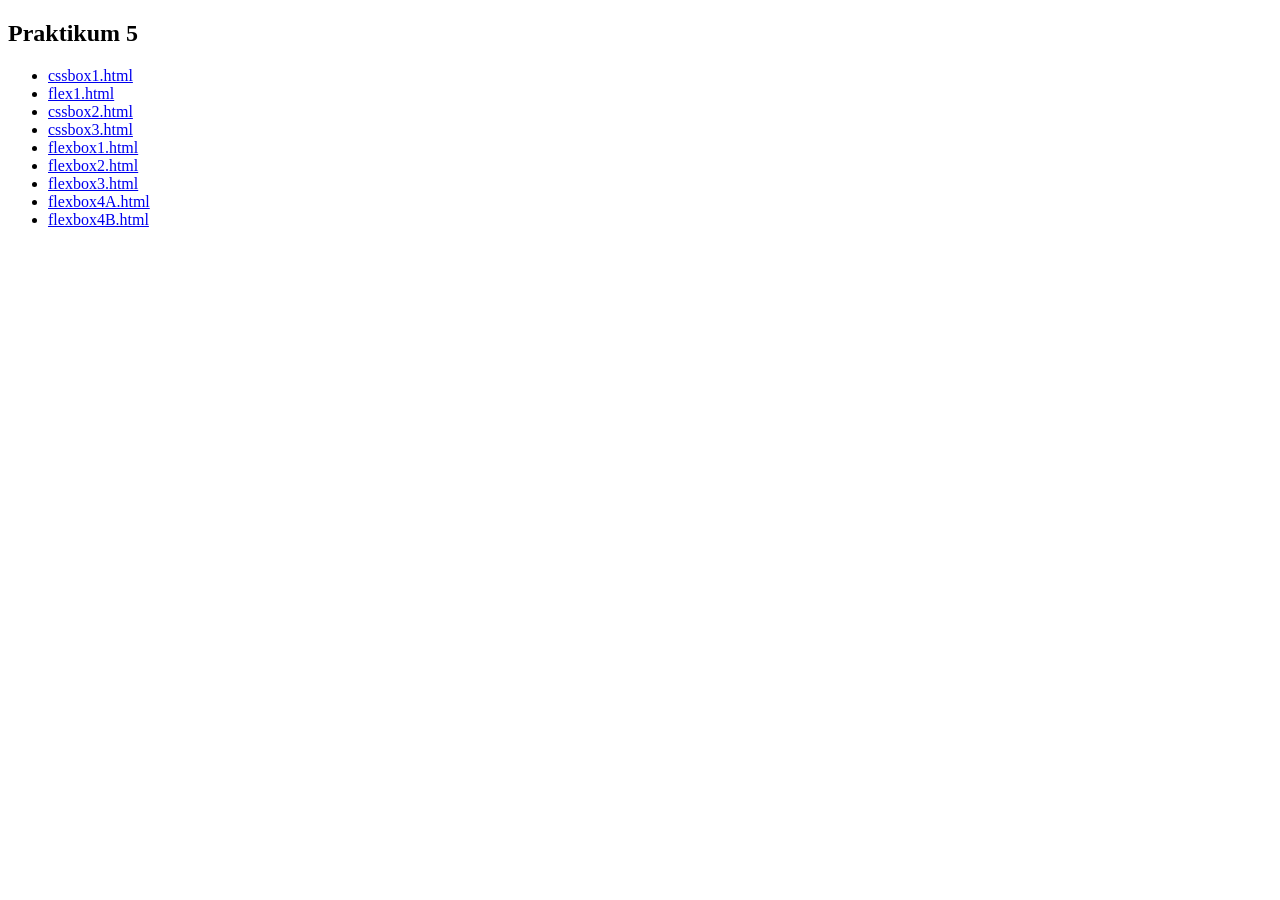
<file: index.html>
<!DOCTYPE html>
<html lang="id">

<head>
  <meta charset="UTF-8">
  <meta name="viewport" content="width=device-width, initial-scale=1">
  <title>Praktikum 5</title>
  <link rel="stylesheet" href="css/box.css">
</head>

<body>
  <h2>Praktikum 5</h2>
  <ul>
    <li><a href="cssbox1.html">cssbox1.html</a></li>
    <li><a href="flex1.html">flex1.html</a></li>
    <li><a href="cssbox2.html">cssbox2.html</a></li>
    <li><a href="cssbox3.html">cssbox3.html</a></li>
    <li><a href="flexbox1.html">flexbox1.html</a></li>
    <li><a href="flexbox2.html">flexbox2.html</a></li>
    <li><a href="flexbox3.html">flexbox3.html</a></li>
    <li><a href="flexbox4A.html">flexbox4A.html</a></li>
    <li><a href="flexbox4B.html">flexbox4B.html</a></li>
  </ul>
</body>

</html>
</file>
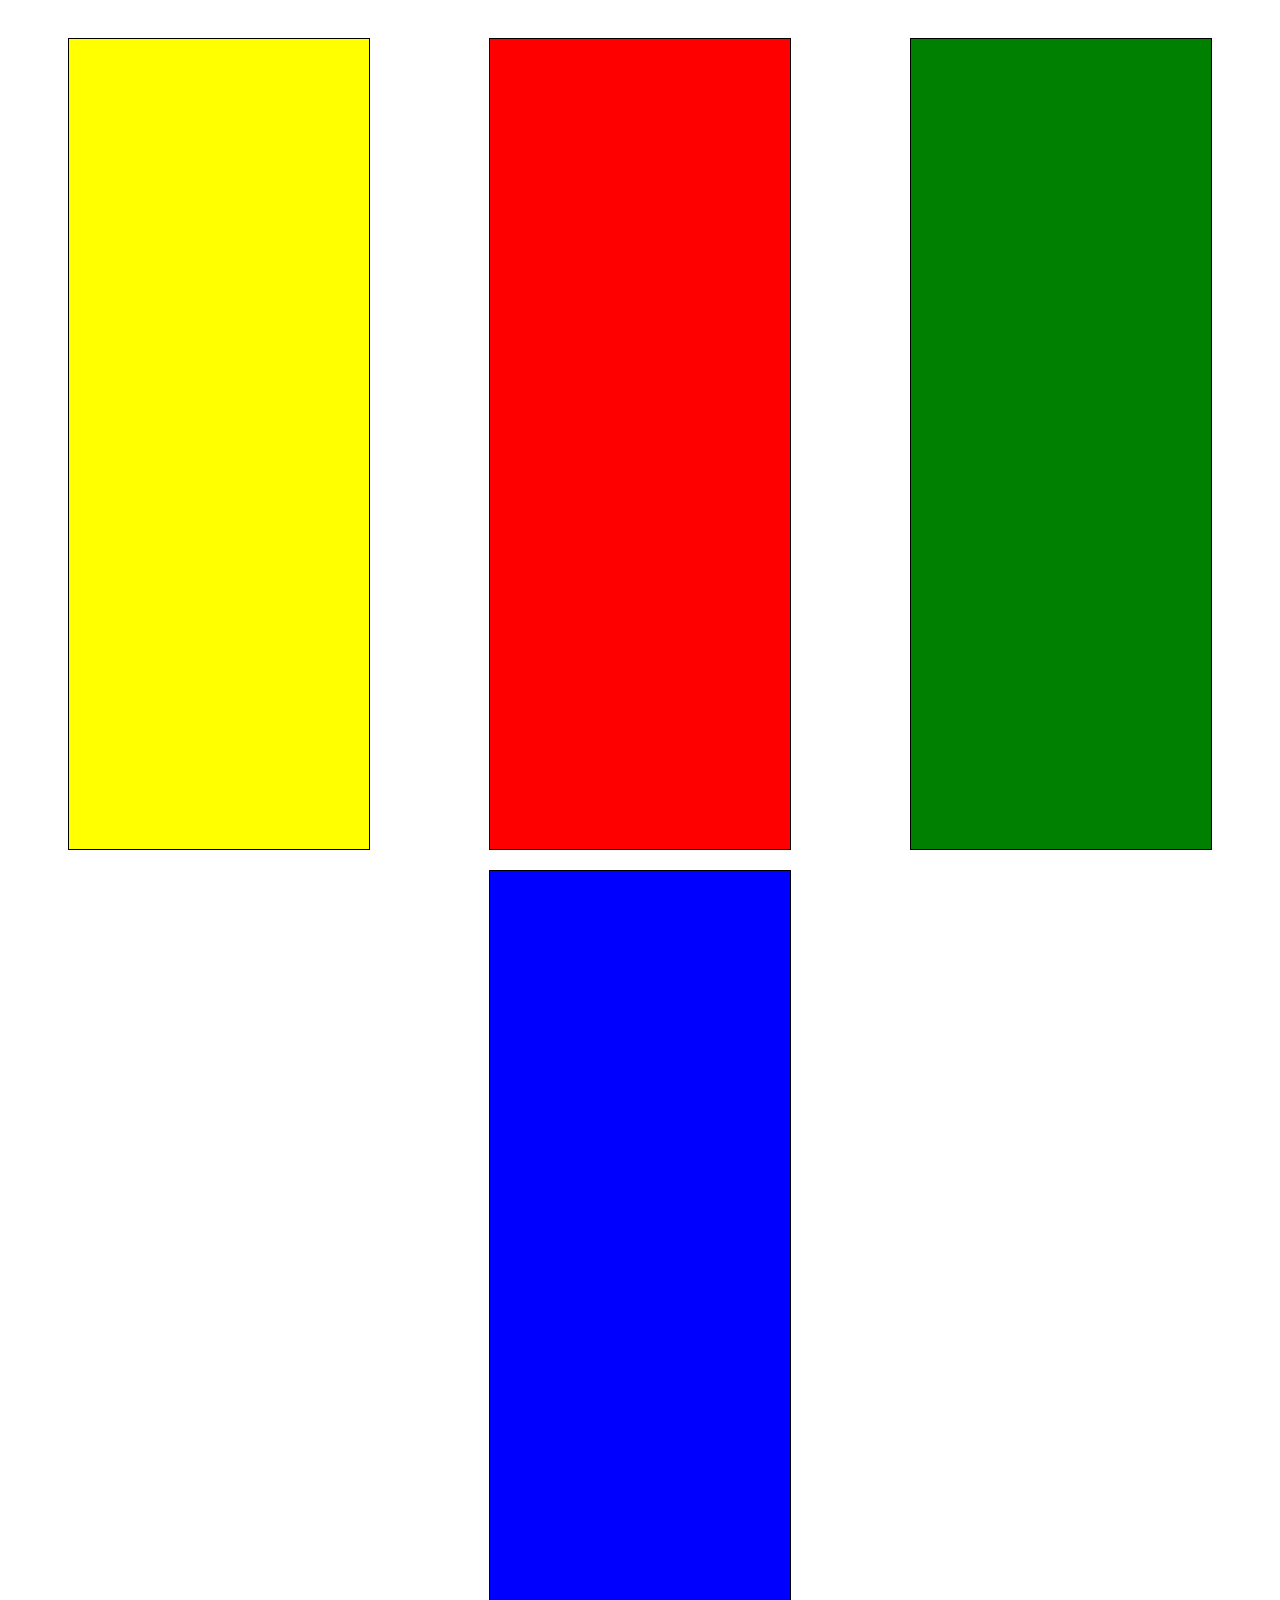
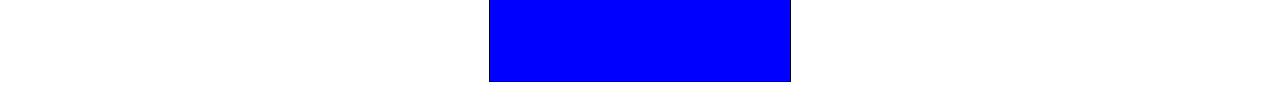
<file: cssbox1.html>
<!DOCTYPE html>
<html lang="en">
<head>
    <meta charset="UTF-8">
    <meta name="viewport" content="width=device-width, initial-scale=1.0">
    <title>Praktikum5.1</title>
    <link rel="stylesheet" href="./css/box.css">
</head>
<body>
    <div class="conteiner">
        <div class="box1"></div>
         <div class="box2"></div>
          <div class="box3"></div>
           <div class="box4"></div>
    </div>
</body>
</html>
</file>
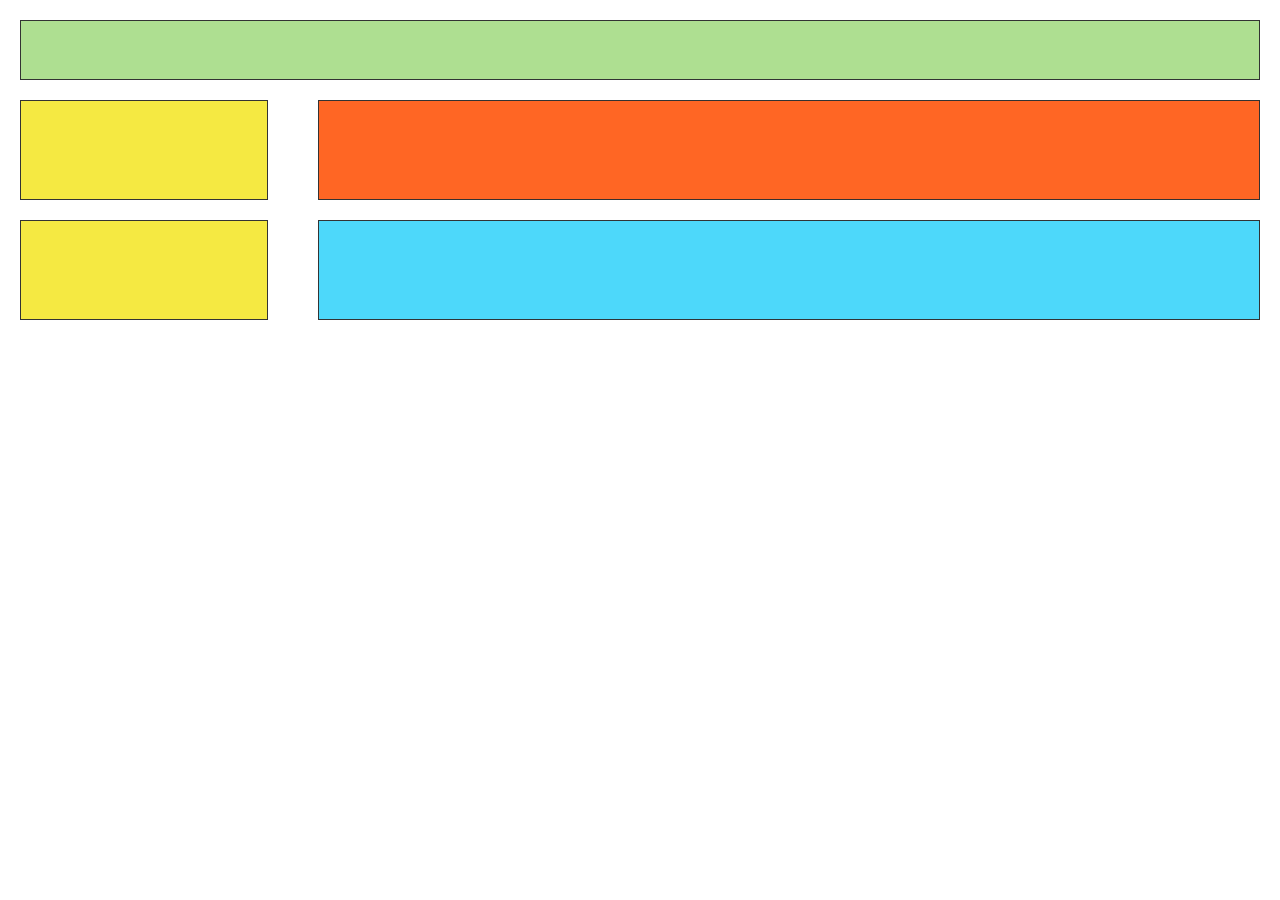
<file: cssbox2.html>
<!DOCTYPE html>
<html lang="id">

<head>
    <meta charset="UTF-8">
    <meta name="viewport" content="width=device-width, initial-scale=1">
    <title>praktikum 7.2</title>
    <link rel="stylesheet" href="css/box2.css">
</head>

<body>
    <div class="header"></div>
    <div class="kecil kuning"></div>
    <div class="besar oranye"></div>
    <div class="kecil kuning"></div>
    <div class="besar biru"></div>
</body>

</html>
</file>
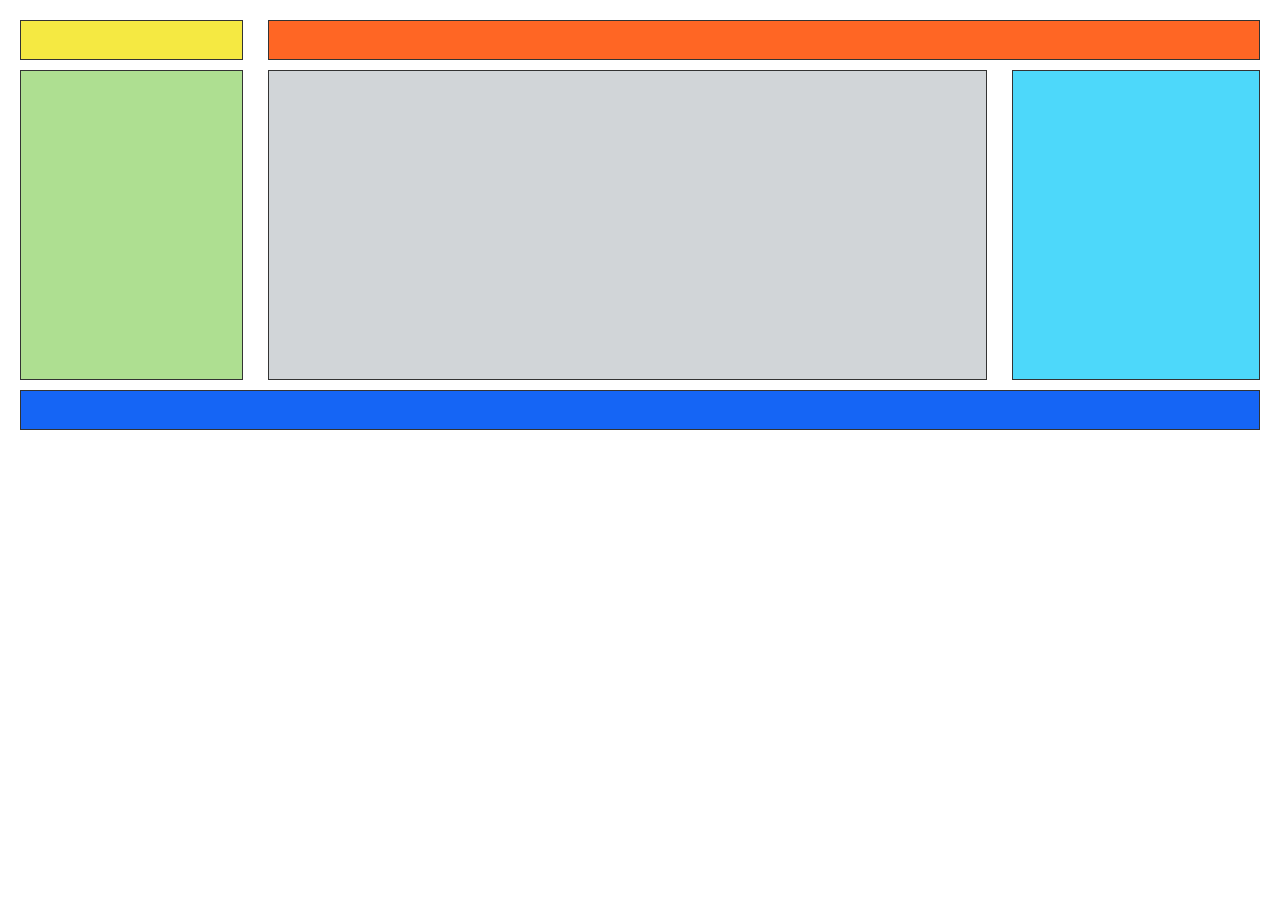
<file: cssbox3.html>
<!DOCTYPE html>
<html lang="id">

<head>
  <meta charset="UTF-8">
  <meta name="viewport" content="width=device-width, initial-scale=1">
  <title>praktikum 7.3</title>
  <link rel="stylesheet" href="css/box3.css">
</head>

<body>
  <div class="wadah">
    <div class="a kuning"></div>
    <div class="a oranye"></div>
    <div class="a hijau"></div>
    <div class="a abu"></div>
    <div class="a biru"></div>
    <div class="a footer"></div>
  </div>
</body>

</html>
</file>
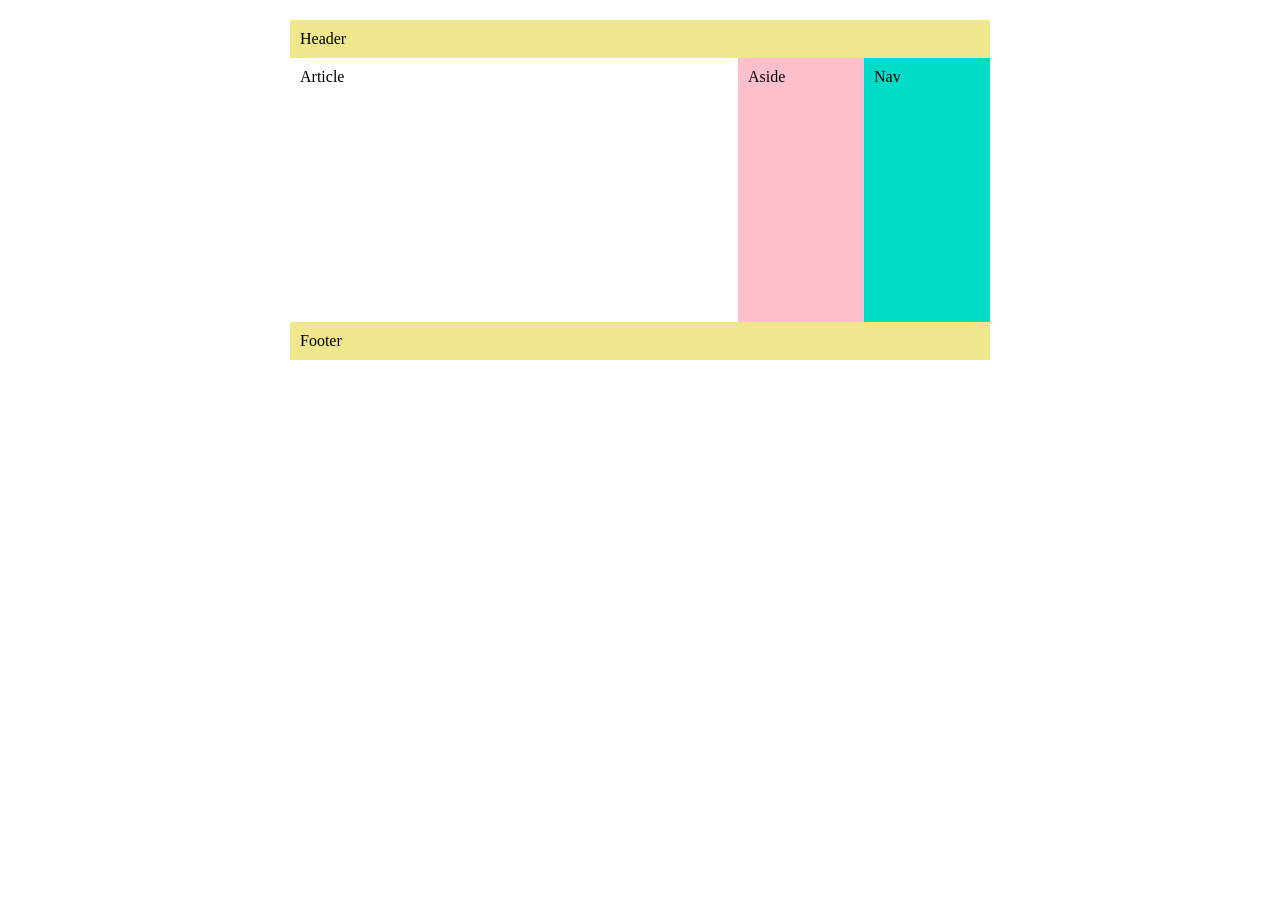
<file: flexbox2.html>
<!DOCTYPE html>
<html lang="id">

<head>
    <meta charset="UTF-8">
    <meta name="viewport" content="width=device-width, initial-scale=1">
    <title>flexbox 2</title>
    <link rel="stylesheet" href="css/flexbox2.css">
</head>

<body>
    <div class="wadah">
        <header>Header</header>
        <div class="tengah">
            <article>Article</article>
            <aside>Aside</aside>
            <nav>Nav</nav>
        </div>
        <footer>Footer</footer>
    </div>
</body>

</html>
</file>
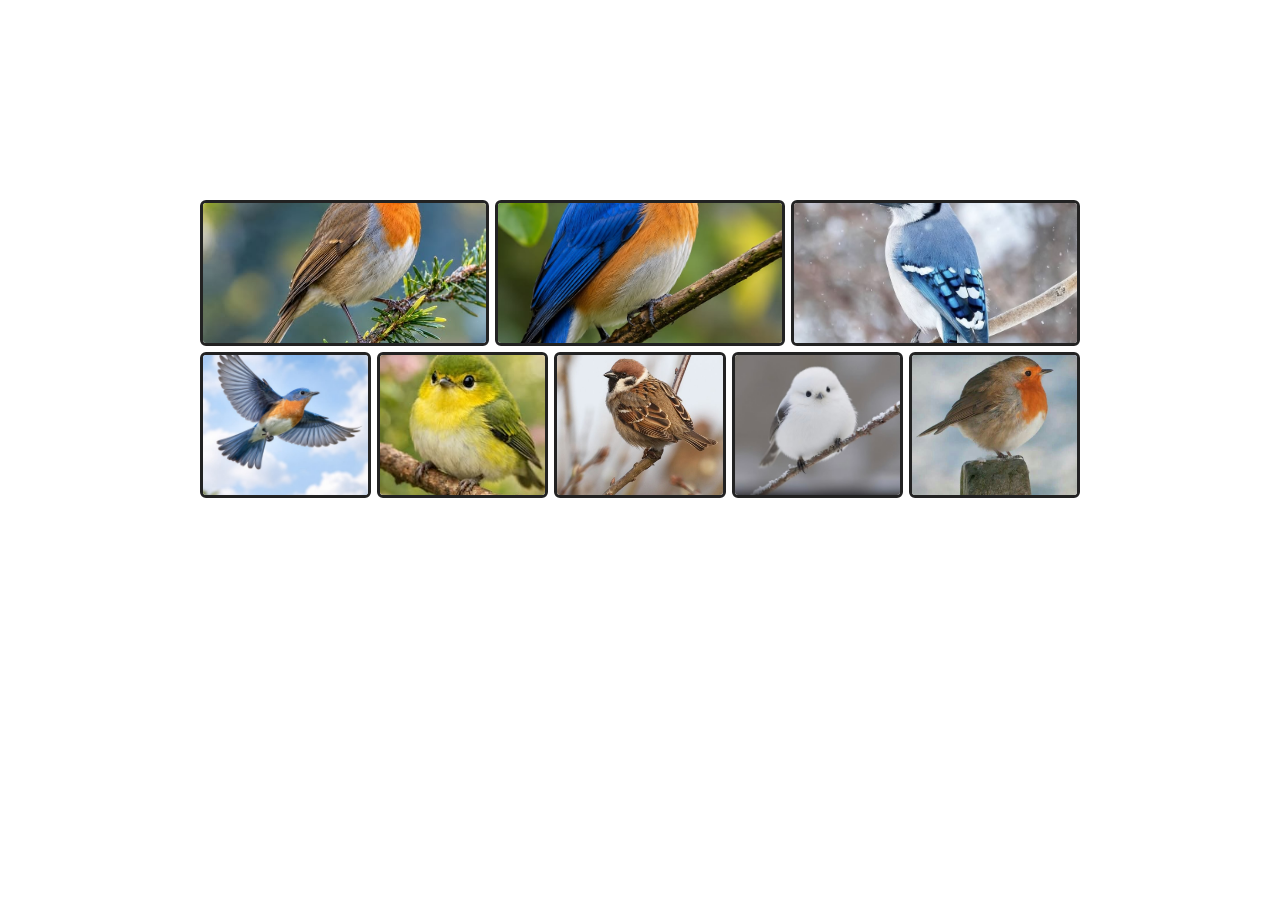
<file: flexbox3.html>
<!DOCTYPE html>
<html lang="id">

<head>
    <meta charset="UTF-8">
    <meta name="viewport" content="width=device-width, initial-scale=1">
    <title>flexbox 3 - galeri foto</title>
    <link rel="stylesheet" href="css/flexbox3.css">
</head>

<body>
    <div class="baris">
        <img src="img/bird1.jpg" alt="Burung 1">
        <img src="img/bird2.jpg" alt="Burung 2">
        <img src="img/bird3.jpg" alt="Burung 3">
    </div>
    <div class="baris">
        <img src="img/bird4.jpg" alt="Burung 4">
        <img src="img/bird5.jpg" alt="Burung 5">
        <img src="img/bird6.jpg" alt="Burung 6">
        <img src="img/bird7.jpg" alt="Burung 7">
        <img src="img/bird8.jpg" alt="Burung 8">
    </div>
</body>

</html>
</file>
<file: css/box.css>
.conteiner {
    display: flex;
    justify-content: space-around;
    flex-wrap: wrap;
    align-items: center;
    padding-top: 20px;
}

.box1 {
    width: 300px;
    height: 90vh;
    background-color: yellow;
    margin: 10px;
    border: 1px solid;
}

.box2 {
    width: 300px;
    height: 90vh;
    background-color: red;
    margin: 10px;
    border: 1px solid;
}

.box3 {
    width: 300px;
    height: 90vh;
    background-color: green;
    margin: 10px;
    border: 1px solid;
}

.box4 {
    width: 300px;
    height: 90vh;
    background-color: blue;
    margin: 10px;
    border: 1px solid;
}
</file>
<file: css/box2.css>
* {
    box-sizing: border-box;
}

body {
    margin: 20px;
}

body>div {
    border: 1px solid #333;
    height: 100px;
    margin-bottom: 20px;
}

.header {
    width: 100%;
    height: 60px;
    background-color: #aedf91;
}

.kecil {
    float: left;
    width: 20%;
    margin-right: 4%;
}

.besar {
    float: left;
    width: 76%;
}

.kuning {
    background-color: #f5e942;
}

.oranye {
    background-color: #ff6624;
}

.biru {
    background-color: #4dd8fa;
}
</file>
<file: css/box3.css>
* {
    box-sizing: border-box;
}

body {
    margin: 20px;
}

.wadah {
    position: relative;
    width: 100%;
    height: 420px;
}

/* acuan posisi */
.a {
    position: absolute;
    border: 1px solid #333;
}

.kuning {
    left: 0;
    top: 0;
    width: 18%;
    height: 40px;
    background-color: #f5e942;
}

.oranye {
    left: 20%;
    top: 0;
    width: 80%;
    height: 40px;
    background-color: #ff6624;
}

.hijau {
    left: 0;
    top: 50px;
    width: 18%;
    height: 310px;
    background-color: #aedf91;
}

.abu {
    left: 20%;
    top: 50px;
    width: 58%;
    height: 310px;
    background-color: #d1d5d8;
}

.biru {
    left: 80%;
    top: 50px;
    width: 20%;
    height: 310px;
    background-color: #4dd8fa;
}

.footer {
    left: 0;
    top: 370px;
    width: 100%;
    height: 40px;
    background-color: #1565f5;
}
</file>
<file: css/flexbox2.css>
* {
    box-sizing: border-box;
}

body {
    margin: 0;
    font-family: "Times New Roman", serif;
}

.wadah {
    display: flex;
    flex-direction: column;
    width: 80%;
    max-width: 700px;
    height: 340px;
    margin: 20px auto;
}

header,
footer {
    background-color: #f0e68c;
    padding: 10px;
}

.tengah {
    display: flex;
    flex: 1;
}

/* mengisi sisa tinggi */
article {
    flex: 1;
    padding: 10px;
    background-color: #fff;
}

aside {
    width: 18%;
    padding: 10px;
    background-color: #ffc0cb;
}

nav {
    width: 18%;
    padding: 10px;
    background-color: #00dcc8;
}
</file>
<file: css/flexbox3.css>
body {
    margin: 200px;
}

.baris {
    display: flex;
    gap: 6px;
    margin-bottom: 6px;
}

.baris img {
    flex: 1;
    min-width: 0;
    height: 140px;
    object-fit: cover;
    border: 3px solid #222;
    border-radius: 6px;
}
</file>
